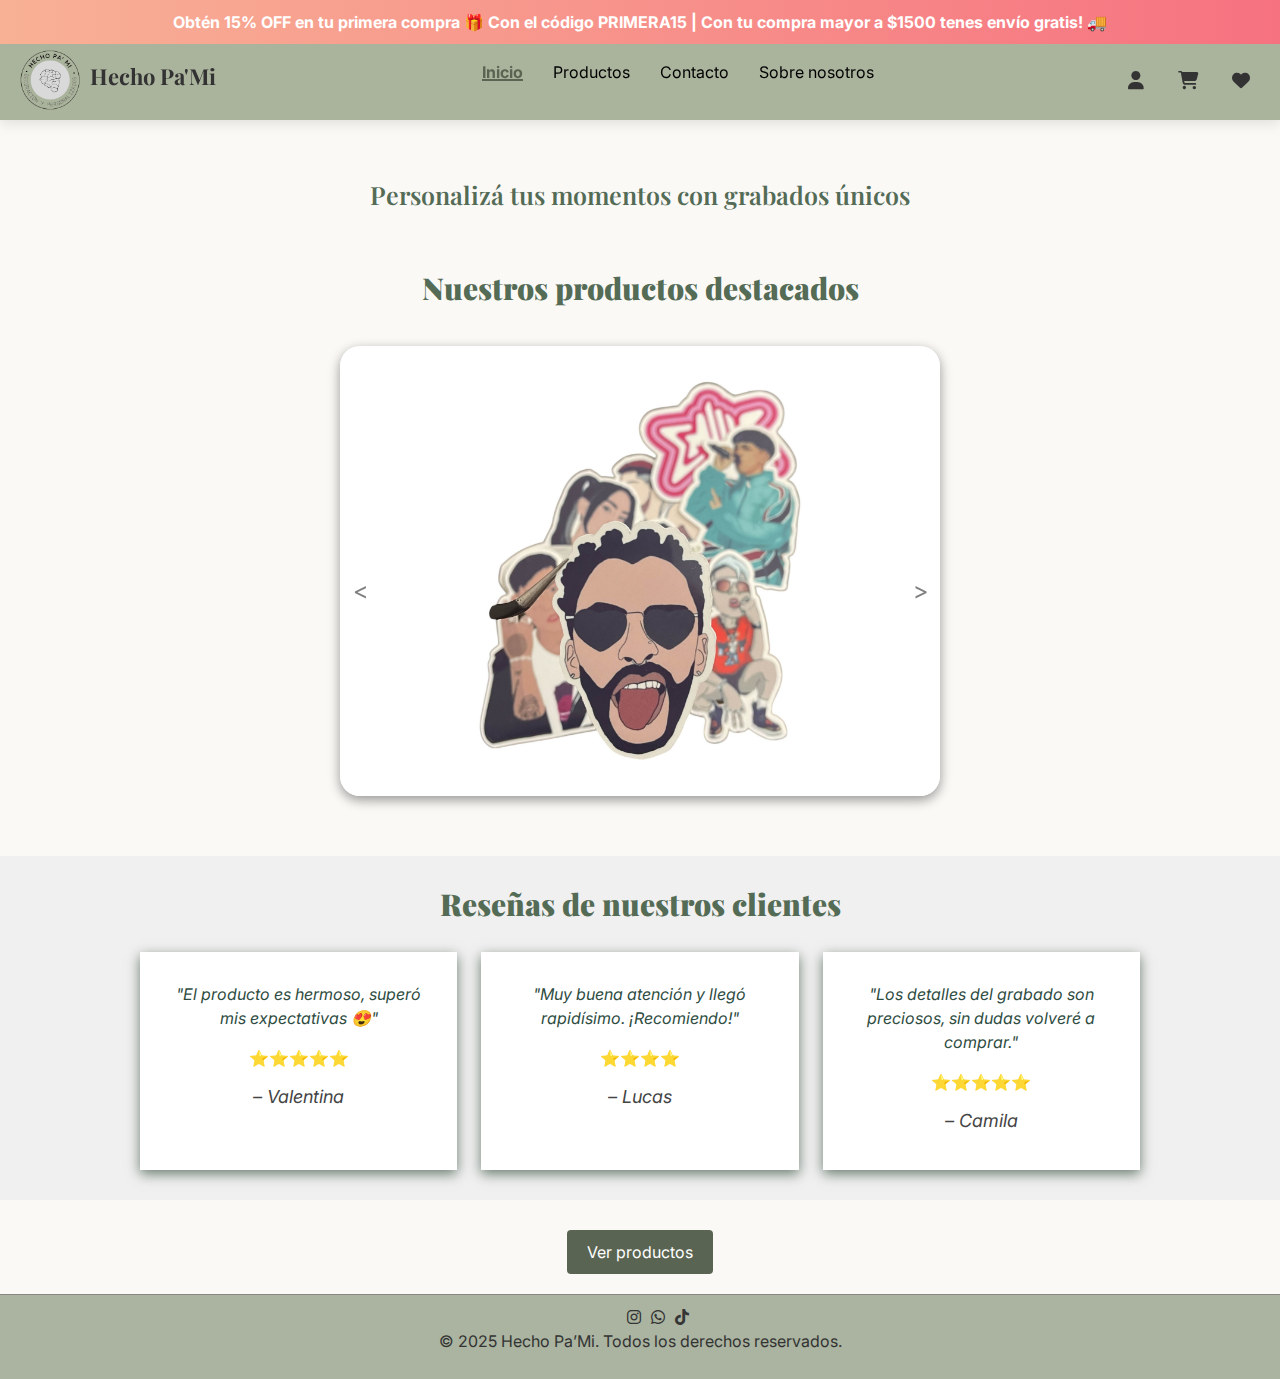
<file: index.html>
<!DOCTYPE html>
<html lang="en">

<head>
  <meta charset="UTF-8">
  <meta name="viewport" content="width=device-width, initial-scale=1.0">


  <!-- SEO básico -->
  <title>Hecho Pa’Mi | Inicio</title>
  <meta name="description"
    content="Descubrí productos artesanales hechos con amor. Calidad, diseño y cuidado en cada detalle.">
  <meta name="google-site-verification" content="iHtSvj0Fu3aAUDbNq_FlyPCSQiiqEbVQZ-PwQ0NjBeQ" />
  <meta name="robots" content="index,follow">
  <link rel="canonical" href="https://hechopami.uy/">

  <!-- Open Graph -->
  <meta property="og:title" content="Hecho Pa’Mi | Inicio">
  <meta property="og:description"
    content="Descubrí nuestra selección de productos personalizados, con amor y dedicación.">
  <meta property="og:image" content="https://hechopami.uy/assets/img/imagen-presentacion.jpeg">
  <meta property="og:image:alt" content="Muestra de productos artesanales Hecho Pa’Mi">
  <meta property="og:url" content="https://hechopami.uy/">
  <meta property="og:type" content="website">
  <meta property="og:site_name" content="Hecho Pa’Mi">
  <meta property="og:locale" content="es_UY">

  <!-- Icono -->
  <link rel="icon" href="./assets/img/logopng.png" type="image/x-icon">
</head>

<link href="https://cdnjs.cloudflare.com/ajax/libs/font-awesome/6.5.1/css/all.min.css" rel="stylesheet">
<link rel="stylesheet" href="https://cdn.jsdelivr.net/npm/bootstrap@5.3.7/dist/css/bootstrap.min.css">

<link rel="stylesheet" href="./css/estilos.css">

</head>

<body>

  <div class="popup">
    <p>Obtén 15% OFF en tu primera compra 🎁 Con el código PRIMERA15 | Con tu compra mayor a $1500 tenes envío gratis!
      🚚</p>
  </div>

  <header>
    <div class="nav-container">

      <div class="logo">
        <img src="./assets/img/logopng.png" alt="Logo">
        <h3 class="logo-titulo">Hecho Pa'Mi</h3>
      </div>

      <!-- Menu hamburguesa-->
      <div class="menu-toggle">
        <i class="fas fa-bars"></i>

      </div>

      <nav class="menu-movile">
        <ul>
          <li><a class="pagina-actual" href="#">Inicio</a></li>
          <li><a href="./pages/productos.html">Productos</a></li>
          <li><a href="./pages/contacto.html">Contacto</a></li>
          <li><a href="./pages/inicio-de-sesion.html">Inicio de sesion</a></li>
          <li><a href="./pages/sobre-nosotros.html">Sobre nosotros</a></li>
          <li><a href="#/">Carrito</a></li>
          <li><a href="#">Favoritos</a></li>
        </ul>
      </nav>

      <nav class="menu">
        <ul>
          <li><a class="pagina-actual" href="#">Inicio</a></li>
          <li><a href="./pages/productos.html">Productos</a></li>
          <li><a href="./pages/contacto.html">Contacto</a></li>
          <li><a href="./pages/sobre-nosotros.html">Sobre nosotros</a></li>
        </ul>
      </nav>

      <div class="iconos">
        <a href="./pages/inicio-de-sesion.html"><i class="fas fa-user"></i></a>
        <a href="#"><i class="fas fa-shopping-cart"></i></a>
        <a href="#"><i class="fas fa-heart"></i></a>
      </div>

    </div>
  </header>

  <main>

    <h1 id="slogan">Personalizá tus momentos con grabados únicos</h1>
    <h2 id="titulo-productos">Nuestros productos destacados</h2>

    <div id="carouselExampleIndicators" class="carousel slide">
      <div class="carousel-indicators">
        <button type="button" data-bs-target="#carouselExampleIndicators" data-bs-slide-to="0" class="active"></button>
        <button type="button" data-bs-target="#carouselExampleIndicators" data-bs-slide-to="1"></button>
        <button type="button" data-bs-target="#carouselExampleIndicators" data-bs-slide-to="2"></button>
      </div>

      <div class="carousel-inner">
        <div class="carousel-item active">
          <img src="./assets/img/producto sticker.jpg" class="d-block w-100" alt="Producto sticker">
        </div>
        <div class="carousel-item">
          <img src="./assets/img/producto llavero.jpg" class="d-block w-100" alt="Prodcuto llavero">
        </div>
        <div class="carousel-item">
          <img src="./assets/img/producto pantalla.jpg" class="d-block w-100" alt="Producto pantalla">
        </div>
      </div>

      <button class="carousel-control-prev" type="button" data-bs-target="#carouselExampleIndicators"
        data-bs-slide="prev">
        <span class="carousel-control-prev-icon"></span>
      </button>
      <button class="carousel-control-next" type="button" data-bs-target="#carouselExampleIndicators"
        data-bs-slide="next">
        <span class="carousel-control-next-icon"></span>
      </button>
    </div>

    <section class="resenias">
      <h2>Reseñas de nuestros clientes</h2>
      <div class="resenias-grid">
        <div class="resenia">
          <p>"El producto es hermoso, superó mis expectativas 😍"</p>
          <p class="estrellas">⭐⭐⭐⭐⭐</p>
          <h4>– Valentina</h4>
        </div>
        <div class="resenia">
          <p>"Muy buena atención y llegó rapidísimo. ¡Recomiendo!"</p>
          <p class="estrellas">⭐⭐⭐⭐</p>
          <h4>– Lucas</h4>
        </div>
        <div class="resenia">
          <p>"Los detalles del grabado son preciosos, sin dudas volveré a comprar."</p>
          <p class="estrellas">⭐⭐⭐⭐⭐</p>
          <h4>– Camila</h4>
        </div>
      </div>
    </section>

    <form class="boton-ver-productos" action="./pages/productos.html" method="GET">
      <button class="boton" type="submit">Ver productos</button>
    </form>

  </main>

  <footer>
    <div class="iconos-footer">
      <a href="https://www.instagram.com/hechopami.uy/?igsh=YWRraHVnMzYwZnV4#" target="_blank"><i
          class="fa-brands fa-instagram"></i></a>
      <a href="https://api.whatsapp.com/send/?phone=%2B598091507106&text&type=phone_number&app_absent=0"
        target="_blank"><i class="fa-brands fa-whatsapp"></i></a>
      <a href="https://www.tiktok.com/@hechopami_" target="_blank"><i class="fa-brands fa-tiktok"></i></a>
    </div>

    <p>&copy; 2025 Hecho Pa’Mi. Todos los derechos reservados.</p>
  </footer>

  <script src="https://cdn.jsdelivr.net/npm/bootstrap@5.3.7/dist/js/bootstrap.bundle.min.js"></script>

  <script>
    // Menu hamburguesa
    const toggle = document.querySelector('.menu-toggle');
    const menu = document.querySelector('.menu-movile');

    toggle.addEventListener('click', () => {
      menu.classList.toggle('active');
    });

    // Carrusel
    const myCarousel = document.querySelector('#carouselExampleIndicators');
    const carousel = new bootstrap.Carousel(myCarousel, {
      interval: false,
      ride: false
    });
  </script>


</body>

</html>
</file>
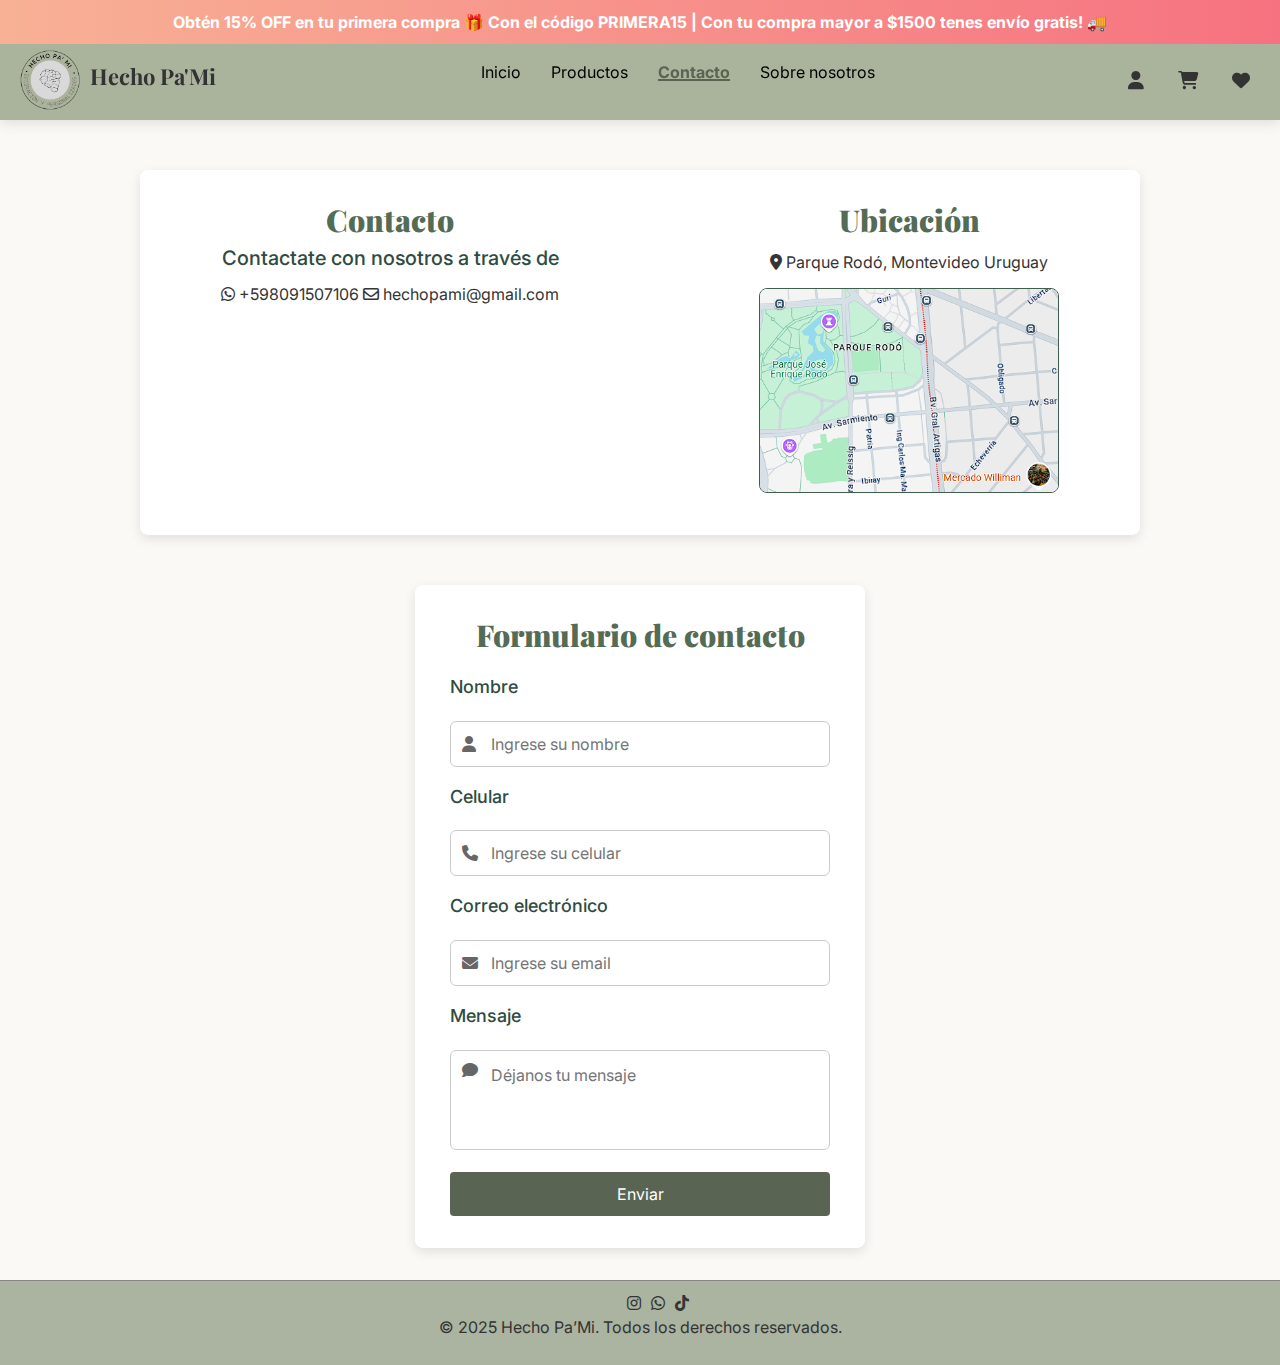
<file: pages/contacto.html>
<!DOCTYPE html>
<html lang="en">

<head>
  <meta charset="UTF-8">
  <meta name="viewport" content="width=device-width, initial-scale=1.0">

  <!-- SEO básico -->
  <title>Hecho Pa’Mi | Contacto</title>
  <meta name="description"
    content="Escribinos para consultas, pedidos o más información sobre nuestros productos personalizados.">
  <meta name="robots" content="index,follow">
  <link rel="canonical" href="https://hechopami.uy/pages/contacto.html">

  <!-- Open Graph -->
  <meta property="og:title" content="Hecho Pa’Mi | Contacto">
  <meta property="og:description"
    content="Ponete en contacto con nosotros para consultas o pedidos de productos personalizados.">
  <meta property="og:image" content="https://hechopami.uy/assets/img/imagen-presentacion.jpeg">
  <meta property="og:image:alt" content="Formulario de contacto Hecho Pa’Mi">
  <meta property="og:url" content="https://hechopami.uy/pages/contacto.html">
  <meta property="og:type" content="website">
  <meta property="og:site_name" content="Hecho Pa’Mi">
  <meta property="og:locale" content="es_UY">

  <!-- Icono -->
  <link rel="icon" href="../assets/img/logopng.png" type="image/x-icon">
</head>

<link href="https://cdnjs.cloudflare.com/ajax/libs/font-awesome/6.5.1/css/all.min.css" rel="stylesheet">
<link rel="stylesheet" href="https://cdn.jsdelivr.net/npm/bootstrap@5.3.7/dist/css/bootstrap.min.css">

<link rel="stylesheet" href="../css/estilos.css">
</head>

<body>

  <div class="popup">
    <p>Obtén 15% OFF en tu primera compra 🎁 Con el código PRIMERA15 | Con tu compra mayor a $1500 tenes envío gratis!
      🚚</p>
  </div>

  <header>
    <div class="nav-container">

      <div class="logo">
        <img src="../assets/img/logopng.png" alt="Logo">
        <h3 class="logo-titulo">Hecho Pa'Mi</h3>
      </div>

      <!-- Menu hamburguesa-->
      <div class="menu-toggle">
        <i class="fas fa-bars"></i>

      </div>

      <nav class="menu-movile">
        <ul>
          <li><a href="../index.html">Inicio</a></li>
          <li><a href="./productos.html">Productos</a></li>
          <li><a class="pagina-actual" href="#">Contacto</a></li>
          <li><a href="./inicio-de-sesion.html">Inicio de sesion</a></li>
          <li><a href="./sobre-nosotros.html">Sobre nosotros</a></li>
          <li><a href="#/">Carrito</a></li>
          <li><a href="#">Favoritos</a></li>
        </ul>
      </nav>

      <nav class="menu">
        <ul>
          <li><a href="../index.html">Inicio</a></li>
          <li><a href="./productos.html">Productos</a></li>
          <li><a class="pagina-actual" href="#">Contacto</a></li>
          <li><a href="./sobre-nosotros.html">Sobre nosotros</a></li>
        </ul>
      </nav>

      <div class="iconos">
        <a href="./inicio-de-sesion.html"><i class="fas fa-user"></i></a>
        <a href="#"><i class="fas fa-shopping-cart"></i></a>
        <a href="#"><i class="fas fa-heart"></i></a>
      </div>

    </div>
  </header>

  <main>

    <section class="contacto-ubicacion">
      <div class="contacto">
        <h2 class="titulo">Contacto</h2>
        <h4>Contactate con nosotros a través de</h4>
        <a href="https://api.whatsapp.com/send/?phone=%2B598091507106&text&type=phone_number&app_absent=0"
          target="_blank"><i class="fa-brands fa-whatsapp"></i> +598091507106</a>
        <a href="https://mail.google.com/mail/?view=cm&to=hechopami@gmail.com" target="_blank"><i
            class="fa-regular fa-envelope"></i> hechopami@gmail.com</a>
      </div>

      <div class="ubicacion">
        <h2 class="titulo">Ubicación</h2>
        <a href="https://maps.app.goo.gl/AC1J1DdfVjNPhTQMA" target="_blank"><i class="fa-solid fa-location-dot"></i>
          Parque Rodó, Montevideo Uruguay</a>
        <img src="../assets/img/mapa.png" alt="Ubicación">
      </div>
    </section>

    <section class="formulario-contacto">
      <h3>Formulario de contacto</h3>
      <form>
        <label>Nombre</label>
        <div class="input-box">
          <i class="fa fa-user"></i>
          <input type="text" placeholder="Ingrese su nombre" required>
        </div>

        <label>Celular</label>
        <div class="input-box">
          <i class="fa fa-phone"></i>
          <input type="tel" placeholder="Ingrese su celular" required>
        </div>

        <label>Correo electrónico</label>
        <div class="input-box">
          <i class="fa fa-envelope"></i>
          <input type="email" placeholder="Ingrese su email" required>
        </div>

        <label>Mensaje</label>
        <div class="input-box textarea-box">
          <i class="fa fa-comment"></i>
          <textarea placeholder="Déjanos tu mensaje" required></textarea>
        </div>


        <input class="boton" type="submit" value="Enviar">
      </form>
    </section>

  </main>

  <footer>
    <div class="iconos-footer">
      <a href="https://www.instagram.com/hechopami.uy/?igsh=YWRraHVnMzYwZnV4#" target="_blank"><i
          class="fa-brands fa-instagram"></i></a>
      <a href="https://api.whatsapp.com/send/?phone=%2B598091507106&text&type=phone_number&app_absent=0"
        target="_blank"><i class="fa-brands fa-whatsapp"></i></a>
      <a href="https://www.tiktok.com/@hechopami_" target="_blank"><i class="fa-brands fa-tiktok"></i></a>
    </div>

    <p>&copy; 2025 Hecho Pa’Mi. Todos los derechos reservados.</p>
  </footer>

  <script src="https://cdn.jsdelivr.net/npm/bootstrap@5.3.7/dist/js/bootstrap.bundle.min.js"></script>

  <script>
    const toggle = document.querySelector('.menu-toggle');
    const menu = document.querySelector('.menu-movile');

    toggle.addEventListener('click', () => {
      menu.classList.toggle('active');
    });
  </script>

</body>

</html>
</file>
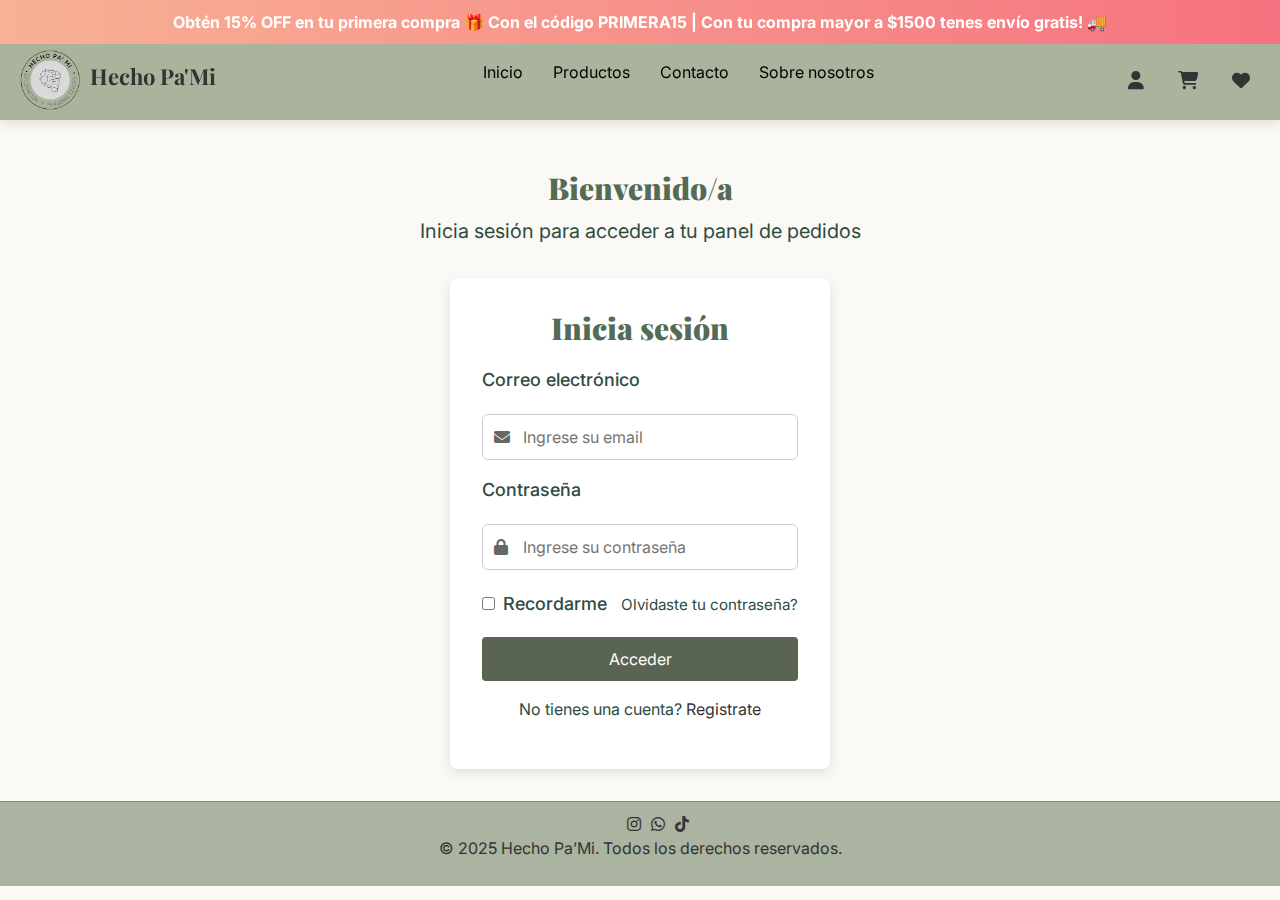
<file: pages/inicio-de-sesion.html>
<!DOCTYPE html>
<html lang="en">

<head>
  <meta charset="UTF-8">
  <meta name="viewport" content="width=device-width, initial-scale=1.0">
  <!-- SEO básico -->
  <title>Hecho Pa’Mi | Iniciar Sesión</title>
  <meta name="description"
    content="Accedé a tu cuenta de Hecho Pa’Mi para gestionar tus pedidos de productos personalizados.">
  <meta name="robots" content="noindex,follow">
  <link rel="canonical" href="https://hechopami.uy/pages/inicio-de-sesion.html">

  <!-- Open Graph -->
  <meta property="og:title" content="Hecho Pa’Mi | Iniciar Sesión">
  <meta property="og:description" content="Accedé a tu cuenta para gestionar tus pedidos de productos personalizados.">
  <meta property="og:image" content="https://hechopami.uy/assets/img/imagen-presentacion.jpeg">
  <meta property="og:image:alt" content="Login Hecho Pa’Mi">
  <meta property="og:url" content="https://hechopami.uy/pages/inicio-de-sesion.html">
  <meta property="og:type" content="website">
  <meta property="og:site_name" content="Hecho Pa’Mi">
  <meta property="og:locale" content="es_UY">

  <!-- Icono -->
  <link rel="icon" href="../assets/img/logopng.png" type="image/x-icon">

  <link href="https://cdnjs.cloudflare.com/ajax/libs/font-awesome/6.5.1/css/all.min.css" rel="stylesheet">
  <link rel="stylesheet" href="https://cdn.jsdelivr.net/npm/bootstrap@5.3.7/dist/css/bootstrap.min.css">

  <link rel="stylesheet" href="../css/estilos.css">
</head>

<body>

  <div class="popup">
    <p>Obtén 15% OFF en tu primera compra 🎁 Con el código PRIMERA15 | Con tu compra mayor a $1500 tenes envío gratis!
      🚚</p>
  </div>

  <header>
    <div class="nav-container">

      <div class="logo">
        <img src="../assets/img/logopng.png" alt="Logo">
        <h3 class="logo-titulo">Hecho Pa'Mi</h3>
      </div>

      <!-- Menu hamburguesa-->
      <div class="menu-toggle">
        <i class="fas fa-bars"></i>

      </div>

      <nav class="menu-movile">
        <ul>
          <li><a href="../index.html">Inicio</a></li>
          <li><a href="./productos.html">Productos</a></li>
          <li><a href="./contacto.html">Contacto</a></li>
          <li><a class="pagina-actual" href="#">Inicio de sesion</a></li>
          <li><a href="./sobre-nosotros.html">Sobre nosotros</a></li>
          <li><a href="#/">Carrito</a></li>
          <li><a href="#">Favoritos</a></li>
        </ul>
      </nav>

      <nav class="menu">
        <ul>
          <li><a href="../index.html">Inicio</a></li>
          <li><a href="./productos.html">Productos</a></li>
          <li><a href="./contacto.html">Contacto</a></li>
          <li><a href="./sobre-nosotros.html">Sobre nosotros</a></li>
        </ul>
      </nav>

      <div class="iconos">
        <a href="#"><i class="fas fa-user"></i></a>
        <a href="#"><i class="fas fa-shopping-cart"></i></a>
        <a href="#"><i class="fas fa-heart"></i></a>
      </div>

    </div>
  </header>

  <main>
    <div class="text-inicio">
      <h2>Bienvenido/a</h2>
      <p>Inicia sesión para acceder a tu panel de pedidos</p>
    </div>

    <section class="inicio-de-sesion">
      <h3>Inicia sesión</h3>

      <form>
        <label>Correo electrónico</label>
        <div class="input-box">
          <i class="fa fa-envelope"></i>
          <input type="email" placeholder="Ingrese su email" required>
        </div>

        <label>Contraseña</label>
        <div class="input-box">
          <i class="fa fa-lock"></i>
          <input type="password" placeholder="Ingrese su contraseña" required>
        </div>

        <div class="recordar">
          <label><input type="checkbox"> Recordarme</label>
          <a href="#">Olvidaste tu contraseña?</a>
        </div>

        <input class="boton" type="submit" value="Acceder">

        <p>No tienes una cuenta? <a href="#">Registrate</a></p>
      </form>

  </main>

  <footer>
    <div class="iconos-footer">
      <a href="https://www.instagram.com/hechopami.uy/?igsh=YWRraHVnMzYwZnV4#" target="_blank"><i
          class="fa-brands fa-instagram"></i></a>
      <a href="https://api.whatsapp.com/send/?phone=%2B598091507106&text&type=phone_number&app_absent=0"
        target="_blank"><i class="fa-brands fa-whatsapp"></i></a>
      <a href="https://www.tiktok.com/@hechopami_" target="_blank"><i class="fa-brands fa-tiktok"></i></a>
    </div>

    <p>&copy; 2025 Hecho Pa’Mi. Todos los derechos reservados.</p>
  </footer>

  <script src="https://cdn.jsdelivr.net/npm/bootstrap@5.3.7/dist/js/bootstrap.bundle.min.js"></script>

  <script>
    const toggle = document.querySelector('.menu-toggle');
    const menu = document.querySelector('.menu-movile');

    toggle.addEventListener('click', () => {
      menu.classList.toggle('active');
    });
  </script>


</body>

</html>
</file>
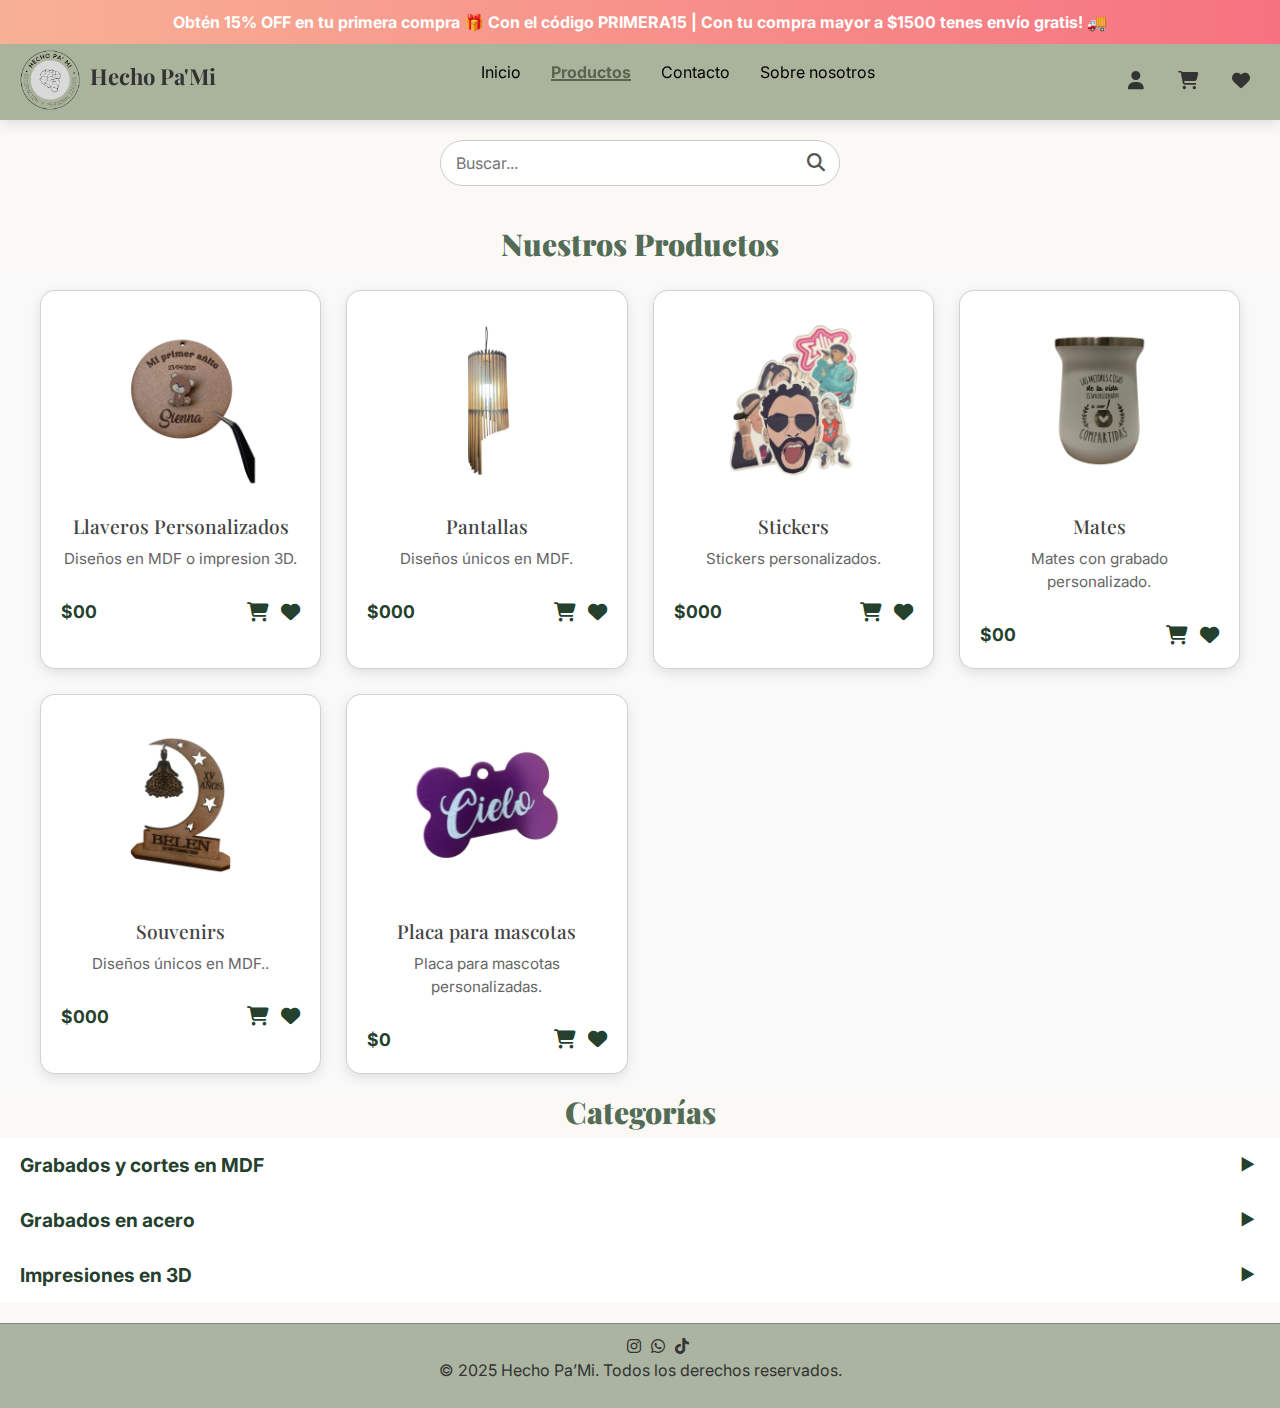
<file: pages/productos.html>
<!DOCTYPE html>
<html lang="en">

<head>
  <meta charset="UTF-8">
  <meta name="viewport" content="width=device-width, initial-scale=1.0">

  <head>
    <meta charset="UTF-8">
    <meta name="viewport" content="width=device-width, initial-scale=1.0">

    <!-- SEO básico -->
    <title>Hecho Pa’Mi | Productos</title>
    <meta name="description"
      content="Descubrí productos personalizados: grabados en mates, souvenirs, stickers, lámparas en MDF o 3D, jarrones impresos en 3D y mucho más">
    <meta name="robots" content="index,follow">
    <link rel="canonical" href="https://hechopami.uy/pages/productos.html">

    <!-- Open Graph -->
    <meta property="og:title" content="Hecho Pa’Mi | Productos">
    <meta property="og:description"
      content="Grabados láser y productos 3D únicos: mates personalizados, souvenirs, stickers, lámparas y jarrones hechos a medida.">
    <meta property="og:image" content="https://hechopami.uy/assets/img/imagen-presentacion.jpeg"">
  <meta property=" og:image:alt" content="Muestra de productos personalizados Hecho Pa’Mi">
    <meta property="og:url" content="https://hechopami.uy/pages/productos.html">
    <meta property="og:type" content="product">
    <meta property="og:site_name" content="Hecho Pa’Mi">
    <meta property="og:locale" content="es_UY">

    <!-- Icono -->
    <link rel="icon" href="../assets/img/logopng.png" type="image/x-icon">
  </head>


  <link href="https://cdnjs.cloudflare.com/ajax/libs/font-awesome/6.5.1/css/all.min.css" rel="stylesheet">
  <link rel="stylesheet" href="https://cdn.jsdelivr.net/npm/bootstrap@5.3.7/dist/css/bootstrap.min.css">

  <link rel="stylesheet" href="../css/estilos.css">
</head>

<body>

  <div class="popup">
    <p>Obtén 15% OFF en tu primera compra 🎁 Con el código PRIMERA15 | Con tu compra mayor a $1500 tenes envío gratis!
      🚚</p>
  </div>

  <header>
    <div class="nav-container">

      <div class="logo">
        <img src="../assets/img/logopng.png" alt="Logo">
        <h3 class="logo-titulo">Hecho Pa'Mi</h3>
      </div>

      <!-- Menu hamburguesa-->
      <div class="menu-toggle">
        <i class="fas fa-bars"></i>

      </div>

      <nav class="menu-movile">
        <ul>
          <li><a href="../index.html">Inicio</a></li>
          <li><a class="pagina-actual" href="#">Productos</a></li>
          <li><a href="./contacto.html">Contacto</a></li>
          <li><a href="./inicio-de-sesion.html">Inicio de sesion</a></li>
          <li><a href="./sobre-nosotros.html">Sobre nosotros</a></li>
          <li><a href="#/">Carrito</a></li>
          <li><a href="#">Favoritos</a></li>
        </ul>
      </nav>

      <nav class="menu">
        <ul>
          <li><a href="../index.html">Inicio</a></li>
          <li><a class="pagina-actual" href="#">Productos</a></li>
          <li><a href="./contacto.html">Contacto</a></li>
          <li><a href="./sobre-nosotros.html">Sobre nosotros</a></li>
        </ul>
      </nav>

      <div class="iconos">
        <a href="./inicio-de-sesion.html"><i class="fas fa-user"></i></a>
        <a href="#"><i class="fas fa-shopping-cart"></i></a>
        <a href="#"><i class="fas fa-heart"></i></a>
      </div>

    </div>
  </header>

  <main>
    <form class="barra-buscadora" action="">
      <input placeholder="Buscar..." type="text">
      <button type="submit" style="display:none;">
        <i class="fa-solid fa-magnifying-glass"></i>
      </button>
      <i class="fa-solid fa-magnifying-glass icono-lupa"></i>
    </form>

    <h2 id="titulo-productos">Nuestros Productos</h2>

    <section class="productos">
      <div class="grid-productos">

        <!-- Producto 1 -->
        <div class="card">
          <img src="../assets/img/producto llavero.jpg" alt="Llaveros">
          <h3>Llaveros Personalizados</h3>
          <p>Diseños en MDF o impresion 3D.</p>

          <div class="precio-acciones">
            <span class="precio">$00</span>
            <div class="acciones">
              <i class="fas fa-shopping-cart" title="Agregar al carrito"></i>
              <i class="fas fa-heart" title="Agregar a favoritos"></i>
            </div>
          </div>
        </div>

        <!-- Producto 2 -->
        <div class="card">
          <img src="../assets/img/producto pantalla.jpg" alt="Pantallas">
          <h3>Pantallas</h3>
          <p>Diseños únicos en MDF.</p>

          <div class="precio-acciones">
            <span class="precio">$000</span>
            <div class="acciones">
              <i class="fas fa-shopping-cart" title="Agregar al carrito"></i>
              <i class="fas fa-heart" title="Agregar a favoritos"></i>
            </div>
          </div>
        </div>

        <!-- Producto 3 -->
        <div class="card">
          <img src="../assets/img/producto sticker.jpg" alt="Stickers">
          <h3>Stickers</h3>
          <p>Stickers personalizados.</p>

          <div class="precio-acciones">
            <span class="precio">$000</span>
            <div class="acciones">
              <i class="fas fa-shopping-cart" title="Agregar al carrito"></i>
              <i class="fas fa-heart" title="Agregar a favoritos"></i>
            </div>
          </div>
        </div>

        <!-- Producto 4 -->
        <div class="card">
          <img src="../assets/img/producto mate.jpg" alt="Mates">
          <h3>Mates</h3>
          <p>Mates con grabado personalizado.</p>

          <div class="precio-acciones">
            <span class="precio">$00</span>
            <div class="acciones">
              <i class="fas fa-shopping-cart" title="Agregar al carrito"></i>
              <i class="fas fa-heart" title="Agregar a favoritos"></i>
            </div>
          </div>
        </div>

        <!-- Producto 5 -->
        <div class="card">
          <img src="../assets/img/producto souvenir.jpg" alt="Souvenirs">
          <h3>Souvenirs</h3>
          <p>Diseños únicos en MDF..</p>

          <div class="precio-acciones">
            <span class="precio">$000</span>
            <div class="acciones">
              <i class="fas fa-shopping-cart" title="Agregar al carrito"></i>
              <i class="fas fa-heart" title="Agregar a favoritos"></i>
            </div>
          </div>
        </div>

        <!-- Producto 6 -->
        <div class="card">
          <img src="../assets/img/producto dije.jpg" alt="Placas">
          <h3>Placa para mascotas</h3>
          <p>Placa para mascotas personalizadas.</p>

          <div class="precio-acciones">
            <span class="precio">$0</span>
            <div class="acciones">
              <i class="fas fa-shopping-cart" title="Agregar al carrito"></i>
              <i class="fas fa-heart" title="Agregar a favoritos"></i>
            </div>
          </div>
        </div>

    </section>


    <section id="acordeon">
      <h1>Categorías</h1>
      <div class="accordion accordion-flush" id="accordionFlushExample">
        <div class="accordion-item">
          <h2 class="accordion-header">
            <button class="accordion-button collapsed" type="button" data-bs-toggle="collapse"
              data-bs-target="#flush-collapseOne" aria-expanded="false" aria-controls="flush-collapseOne">
              Grabados y cortes en MDF
            </button>
          </h2>
          <div id="flush-collapseOne" class="accordion-collapse collapse" data-bs-parent="#accordionFlushExample">
            <div class="accordion-body"><a href="">LLaveros y souvenirs</a></div>
            <div class="accordion-body"><a href="">Pantallas y lámparas</a></div>
            <div class="accordion-body"><a href="">Cajas</a></div>
          </div>
        </div>
        <div class="accordion-item">
          <h2 class="accordion-header">
            <button class="accordion-button collapsed" type="button" data-bs-toggle="collapse"
              data-bs-target="#flush-collapseTwo" aria-expanded="false" aria-controls="flush-collapseTwo">
              Grabados en acero
            </button>
          </h2>
          <div id="flush-collapseTwo" class="accordion-collapse collapse" data-bs-parent="#accordionFlushExample">
            <div class="accordion-body"><a href="">Mates, termos y vasos</a></div>
            <div class="accordion-body"><a href="">Placas para mascotas</a></div>
          </div>
        </div>
        <div class="accordion-item">
          <h2 class="accordion-header">
            <button class="accordion-button collapsed" type="button" data-bs-toggle="collapse"
              data-bs-target="#flush-collapseThree" aria-expanded="false" aria-controls="flush-collapseThree">
              Impresiones en 3D
            </button>
          </h2>
          <div id="flush-collapseThree" class="accordion-collapse collapse" data-bs-parent="#accordionFlushExample">
            <div class="accordion-body"><a href="">Figuras</a></div>
            <div class="accordion-body"><a href="">LLaveros</a></div>
            <div class="accordion-body"><a href="">Keycaps</a></div>
            <div class="accordion-body"><a href="">Lámparas</a></div>
          </div>
        </div>
      </div>
    </section>
  </main>

  <footer>
    <div class="iconos-footer">
      <a href="https://www.instagram.com/hechopami.uy/?igsh=YWRraHVnMzYwZnV4#" target="_blank"><i
          class="fa-brands fa-instagram"></i></a>
      <a href="https://api.whatsapp.com/send/?phone=%2B598091507106&text&type=phone_number&app_absent=0"
        target="_blank"><i class="fa-brands fa-whatsapp"></i></a>
      <a href="https://www.tiktok.com/@hechopami_" target="_blank"><i class="fa-brands fa-tiktok"></i></a>
    </div>

    <p>&copy; 2025 Hecho Pa’Mi. Todos los derechos reservados.</p>
  </footer>

  <script src="https://cdn.jsdelivr.net/npm/bootstrap@5.3.7/dist/js/bootstrap.bundle.min.js"></script>

  <script>
    const toggle = document.querySelector('.menu-toggle');
    const menu = document.querySelector('.menu-movile');

    toggle.addEventListener('click', () => {
      menu.classList.toggle('active');
    });
  </script>


</body>

</html>
</file>
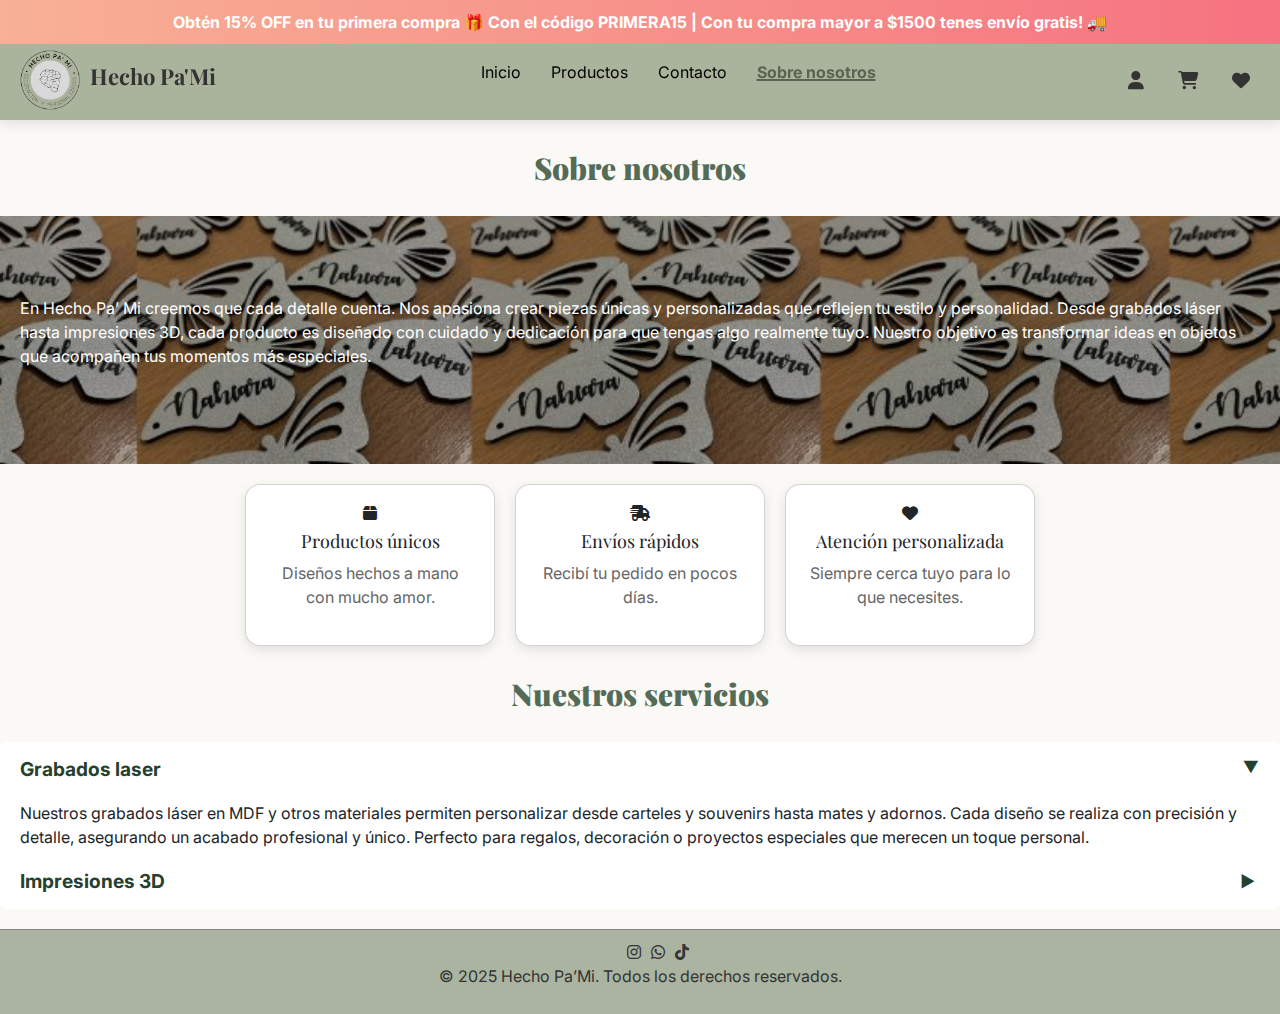
<file: pages/sobre-nosotros.html>
<!DOCTYPE html>
<html lang="en">

<head>
  <meta charset="UTF-8">
  <meta name="viewport" content="width=device-width, initial-scale=1.0">
  <!-- SEO básico -->
  <title>Hecho Pa’Mi | Sobre Nosotros</title>
  <meta name="description"
    content="Conocé la historia de Hecho Pa’Mi y cómo creamos productos personalizados con grabado láser e impresión 3D, para regalos y recuerdos únicos.">
  <meta name="robots" content="index,follow">
  <link rel="canonical" href="https://hechopami.uy/pages/sobre-nosotros.html">

  <!-- Open Graph -->
  <meta property="og:title" content="Hecho Pa’Mi | Sobre Nosotros">
  <meta property="og:description"
    content="Descubrí nuestra historia y cómo hacemos productos personalizados con grabado láser e impresión 3D.">
  <meta property="og:image" content="https://hechopami.uy/assets/img/imagen-presentacion.jpeg">
  <meta property="og:image:alt" content="Equipo Hecho Pa’Mi">
  <meta property="og:url" content="https://hechopami.uy/pages/sobre-nosotros.html">
  <meta property="og:type" content="website">
  <meta property="og:site_name" content="Hecho Pa’Mi">
  <meta property="og:locale" content="es_UY">

  <!-- Icono -->
  <link rel="icon" href="../assets/img/logopng.png" type="image/x-icon">

  <link href="https://cdnjs.cloudflare.com/ajax/libs/font-awesome/6.5.1/css/all.min.css" rel="stylesheet">
  <link rel="stylesheet" href="https://cdn.jsdelivr.net/npm/bootstrap@5.3.7/dist/css/bootstrap.min.css">

  <link rel="stylesheet" href="../css/estilos.css">
</head>

<body>

  <div class="popup">
    <p>Obtén 15% OFF en tu primera compra 🎁 Con el código PRIMERA15 | Con tu compra mayor a $1500 tenes envío gratis!
      🚚</p>
  </div>

  <header>
    <div class="nav-container">

      <div class="logo">
        <img src="../assets/img/logopng.png" alt="Logo">
        <h3 class="logo-titulo">Hecho Pa'Mi</h3>
      </div>

      <!-- Menu hamburguesa-->
      <div class="menu-toggle">
        <i class="fas fa-bars"></i>

      </div>

      <nav class="menu-movile">
        <ul>
          <li><a href="../index.html">Inicio</a></li>
          <li><a href="./productos.html">Productos</a></li>
          <li><a href="./contacto.html">Contacto</a></li>
          <li><a href="./inicio-de-sesion.html">Inicio de sesion</a></li>
          <li><a href="#">Sobre nosotros</a></li>
          <li><a href="#/">Carrito</a></li>
          <li><a href="#">Favoritos</a></li>
        </ul>
      </nav>

      <nav class="menu">
        <ul>
          <li><a href="../index.html">Inicio</a></li>
          <li><a href="./productos.html">Productos</a></li>
          <li><a href="./contacto.html">Contacto</a></li>
          <li><a class="pagina-actual" href="#">Sobre nosotros</a></li>
        </ul>
      </nav>

      <div class="iconos">
        <a href="./inicio-de-sesion.html"><i class="fas fa-user"></i></a>
        <a href="#"><i class="fas fa-shopping-cart"></i></a>
        <a href="#"><i class="fas fa-heart"></i></a>
      </div>

    </div>
  </header>

  <main>
    <h2 id="tit"></i>Sobre nosotros</h2>

    <section class="sobre-nosotros">
      <p>En Hecho Pa’ Mi creemos que cada detalle cuenta. Nos apasiona crear piezas únicas y personalizadas que reflejen
        tu estilo y personalidad.
        Desde grabados láser hasta impresiones 3D, cada producto es diseñado con cuidado y dedicación para que tengas
        algo realmente tuyo.
        Nuestro objetivo es transformar ideas en objetos que acompañen tus momentos más especiales.</p>
    </section>

    <section class="servicios">
      <div class="grid">
        <div class="card">
          <i class="fas fa-box"></i>
          <h6>Productos únicos</h6>
          <p>Diseños hechos a mano con mucho amor.</p>
        </div>
        <div class="card">
          <i class="fas fa-shipping-fast"></i>
          <h6>Envíos rápidos</h6>
          <p>Recibí tu pedido en pocos días.</p>
        </div>
        <div class="card">
          <i class="fas fa-heart"></i>
          <h6>Atención personalizada</h6>
          <p>Siempre cerca tuyo para lo que necesites.</p>
        </div>
      </div>
    </section>


    <section id="acordeon">
      <h2 id="tit">Nuestros servicios</h2>
      <div class="accordion" id="accordionPanelsStayOpenExample">

        <div class="accordion-item">
          <h2 class="accordion-header">
            <button class="accordion-button" type="button" data-bs-toggle="collapse"
              data-bs-target="#panelsStayOpen-collapseOne" aria-expanded="true"
              aria-controls="panelsStayOpen-collapseOne">
              Grabados laser
            </button>
          </h2>
          <div id="panelsStayOpen-collapseOne" class="accordion-collapse collapse show">
            <div class="accordion-body">Nuestros grabados láser en MDF y otros materiales permiten personalizar desde
              carteles y souvenirs hasta mates y adornos. Cada diseño se realiza con precisión y detalle, asegurando un
              acabado profesional y único. Perfecto para regalos, decoración o proyectos especiales que merecen un toque
              personal.</div>
          </div>
        </div>

        <div class="accordion-item">
          <h2 class="accordion-header">
            <button class="accordion-button collapsed" type="button" data-bs-toggle="collapse"
              data-bs-target="#panelsStayOpen-collapseTwo" aria-expanded="false"
              aria-controls="panelsStayOpen-collapseTwo">
              Impresiones 3D
            </button>
          </h2>
          <div id="panelsStayOpen-collapseTwo" class="accordion-collapse collapse">
            <div class="accordion-body">Con nuestra tecnología de impresión 3D, damos vida a tus ideas en objetos
              tangibles. Desde figuras y accesorios hasta prototipos personalizados, cada pieza es creada con precisión
              y atención al detalle, convirtiendo tu imaginación en realidad. Ideal para quienes buscan creatividad y
              exclusividad en cada proyecto.</div>
          </div>
        </div>

      </div>
    </section>
  </main>

  <footer>
    <div class="iconos-footer">
      <a href="https://www.instagram.com/hechopami.uy/?igsh=YWRraHVnMzYwZnV4#" target="_blank"><i
          class="fa-brands fa-instagram"></i></a>
      <a href="https://api.whatsapp.com/send/?phone=%2B598091507106&text&type=phone_number&app_absent=0"
        target="_blank"><i class="fa-brands fa-whatsapp"></i></a>
      <a href="https://www.tiktok.com/@hechopami_" target="_blank"><i class="fa-brands fa-tiktok"></i></a>
    </div>

    <p>&copy; 2025 Hecho Pa’Mi. Todos los derechos reservados.</p>
  </footer>

  <script src="https://cdn.jsdelivr.net/npm/bootstrap@5.3.7/dist/js/bootstrap.bundle.min.js"></script>
  <script>
    const toggle = document.querySelector('.menu-toggle');
    const menu = document.querySelector('.menu-movile');

    toggle.addEventListener('click', () => {
      menu.classList.toggle('active');
    });
  </script>

</body>

</html>
</file>
<file: css/estilos.css>
@charset "UTF-8";
@import url("https://fonts.googleapis.com/css2?family=Abril+Fatface&family=Inter:ital,opsz,wght@0,14..32,100..900;1,14..32,100..900&family=Lato:ital,wght@0,100;0,300;0,400;0,700;0,900;1,100;1,300;1,400;1,700;1,900&family=Libertinus+Serif:ital,wght@0,400;0,600;0,700;1,400;1,600;1,700&family=Playfair+Display:ital,wght@0,400..900;1,400..900&family=Raleway:ital,wght@0,100..900;1,100..900&display=swap");
main .boton {
  padding: 10px 20px;
  border-radius: 4px;
  cursor: pointer;
  text-align: center;
  transition: all 0.3s ease;
}

main section.servicios .grid .card, main section.contacto-ubicacion, main section.productos .grid-productos .card {
  background: #fff;
  border-radius: 15px;
  padding: 20px;
  transition: transform 0.2s ease;
}
main section.servicios .grid .card:hover, main section.contacto-ubicacion:hover, main section.productos .grid-productos .card:hover {
  transform: translateY(-5px);
}

main div#carouselExampleIndicators .carousel-inner .carousel-item.active img, main div#carouselExampleIndicators .carousel-inner .carousel-item img, header, main section.inicio-de-sesion, main section.formulario-contacto, main section.contacto-ubicacion, main section.servicios .grid .card, main section.productos .grid-productos .card {
  box-shadow: 0 4px 12px rgba(0, 0, 0, 0.1);
}

main section.resenias .resenias-grid .resenia {
  box-shadow: 0 4px 12px rgba(0, 34, 10, 0.562);
}

main section.inicio-de-sesion, main section.formulario-contacto, main section.contacto-ubicacion {
  background-color: #ffffff;
  padding: 2rem;
  border-radius: 8px;
  width: 90%;
  text-align: center;
}

@keyframes slideDown {
  from {
    transform: translateY(-100%);
  }
  to {
    transform: translateY(0);
  }
}
@keyframes marquee {
  0% {
    transform: translateX(100%);
  }
  100% {
    transform: translateX(-100%);
  }
}
* {
  margin: 0;
  padding: 0;
}

body {
  background-color: #FAF9F6;
  font-family: "Inter", sans-serif;
  color: #2E4C3F;
  font-weight: 400;
}

h1,
h2,
h3 {
  font-family: "Playfair Display", serif;
  color: #546B56;
  font-weight: 900;
  font-size: 30px;
  text-align: center;
}

ul {
  list-style: none;
}

a {
  text-decoration: none;
  color: #353535;
}

li > a {
  color: black;
  text-decoration: none;
}

div.popup {
  font-weight: bold;
  font-size: 16px;
  text-align: center;
  position: fixed;
  top: 0;
  left: 0;
  width: 100%;
  background: linear-gradient(90deg, #f8b195, #f67280);
  color: white;
  padding: 10px;
  z-index: 1000;
  animation: slideDown 0.5s ease-out;
  overflow: hidden;
}
div.popup p {
  margin: 0;
  display: inline-block;
  white-space: nowrap;
  animation: marquee 10s linear infinite;
}

header,
footer {
  background-color: #AAB39C;
  text-align: center;
}

header {
  padding: 10px 20px;
  position: fixed;
  top: 40px;
  left: 0;
  width: 100%;
  z-index: 10;
}
header div.nav-container {
  display: flex;
  flex-direction: row;
  justify-content: space-between;
  align-items: center;
}
header div.nav-container div.logo {
  display: flex;
  flex-direction: row;
  justify-content: flex-start;
  align-items: center;
  gap: 10px;
}
header div.nav-container div.logo img {
  width: 60px;
}
header div.nav-container div.logo h3.logo-titulo {
  font-weight: 700;
  font-size: 22px;
  text-align: start;
  color: #333;
}
header div.nav-container nav.menu ul {
  display: flex;
  list-style: none;
  gap: 30px;
}
header div.nav-container nav.menu ul a.pagina-actual {
  text-decoration: #5a6452 2px underline;
  font-weight: bold;
  color: #5a6452;
}
header div.nav-container div.iconos a {
  margin-left: 20px;
  color: #333;
  font-size: 18px;
  text-decoration: none;
  padding-right: 10px;
}
header div.nav-container div.iconos a:hover {
  color: #5a6452;
}

main {
  padding-top: 120px;
}
main form.barra-buscadora {
  position: relative;
  width: 400px;
  margin: 20px auto;
  display: flex;
  align-items: center;
}
main form.barra-buscadora input[type=text] {
  width: 100%;
  padding: 10px 40px 10px 15px;
  font-size: 16px;
  border-radius: 25px;
  border: 1px solid #ccc;
  outline: none;
}
main form.barra-buscadora input[type=text]:focus {
  box-shadow: 0 0 5px rgba(0, 0, 0, 0.2);
}
main form.barra-buscadora .icono-lupa {
  position: absolute;
  right: 15px;
  color: #555;
  font-size: 18px;
  pointer-events: none;
}
main h1#slogan {
  font-weight: 600;
  font-size: 25px;
  text-align: center;
  margin: 60px;
}
main h2#titulo-productos {
  font-weight: 900;
  font-size: 30px;
  text-align: center;
  margin-top: 40px;
}
main div#carouselExampleIndicators {
  max-width: 600px;
  max-height: 600px;
  margin: 40px auto;
  box-shadow: 0 4px 12px rgba(0, 0, 0, 0.4);
  border-radius: 20px;
  overflow: hidden;
}
main div#carouselExampleIndicators .carousel-indicators {
  z-index: 3;
}
main div#carouselExampleIndicators .carousel-inner {
  perspective: 1200px;
  height: 100%;
}
main div#carouselExampleIndicators .carousel-inner .carousel-item img {
  border-radius: 15px;
  width: 100%;
  height: 100%;
  object-fit: contain;
  background: #000;
}
main div#carouselExampleIndicators .carousel-control-prev,
main div#carouselExampleIndicators .carousel-control-next {
  display: flex;
  flex-direction: row;
  justify-content: center;
  align-items: center;
  width: 40px;
  height: 40px;
  top: 50%;
  background: rgba(255, 255, 255, 0.8);
  border-radius: 50%;
  font-size: 24px;
  color: #000;
  text-decoration: none;
  z-index: 2;
  outline: none;
}
main div#carouselExampleIndicators .carousel-control-prev:focus, main div#carouselExampleIndicators .carousel-control-prev:active, main div#carouselExampleIndicators .carousel-control-prev:hover,
main div#carouselExampleIndicators .carousel-control-next:focus,
main div#carouselExampleIndicators .carousel-control-next:active,
main div#carouselExampleIndicators .carousel-control-next:hover {
  background: rgba(255, 255, 255, 0.8);
  color: #000;
  box-shadow: none;
}
main div#carouselExampleIndicators .carousel-control-prev-icon,
main div#carouselExampleIndicators .carousel-control-next-icon {
  display: none;
}
main div#carouselExampleIndicators .carousel-control-prev::after {
  content: "<";
}
main div#carouselExampleIndicators .carousel-control-next::after {
  content: ">";
}
main section.resenias {
  background-color: #f0f0f0;
  padding: 30px;
  margin-top: 60px;
  text-align: center;
}
main section.resenias h2 {
  margin-bottom: 30px;
}
main section.resenias .resenias-grid {
  display: grid;
  grid-template-columns: repeat(auto-fit, minmax(250px, 1fr));
  gap: 1.5rem;
  max-width: 1000px;
  margin: 0 auto;
}
main section.resenias .resenias-grid .resenia {
  background-color: white;
  padding: 30px;
  font-style: italic;
}
main section.resenias .resenias-grid .resenia p {
  font-size: 16px;
  margin-bottom: 1rem;
}
main section.resenias .resenias-grid .resenia .estrellas {
  font-style: normal;
}
main section.resenias .resenias-grid .resenia h4 {
  font-weight: normal;
  font-size: 18px;
  text-align: start;
  color: #444;
  text-align: center;
}
main form.boton-ver-productos {
  display: flex;
  flex-direction: row;
  justify-content: center;
  align-items: center;
  margin-top: 30px;
}
main .boton {
  background-color: #5a6452;
  color: #FFFFFF;
  border: none;
}
main section.productos {
  padding: 20px 20px;
  text-align: center;
  background: #f9f9f9;
}
main section.productos h2 {
  padding: 20px;
}
main section.productos .grid-productos {
  display: grid;
  grid-template-columns: repeat(4, 1fr);
  gap: 25px;
  max-width: 1200px;
  margin: auto;
}
main section.productos .grid-productos .card img {
  width: 100%;
  border-radius: 12px;
  margin-bottom: 15px;
}
main section.productos .grid-productos .card h3 {
  font-weight: 500;
  font-size: 1.2rem;
  text-align: center;
  margin: 10px 0;
  color: #444;
}
main section.productos .grid-productos .card p {
  font-size: 0.95rem;
  color: #666;
}
main section.productos .grid-productos .card div.precio-acciones {
  display: flex;
  flex-direction: row;
  justify-content: space-between;
  align-items: center;
  margin-top: 12px;
}
main section.productos .grid-productos .card div.precio-acciones .precio {
  font-weight: bold;
  font-size: 1.1rem;
  text-align: start;
  color: #25412e;
}
main section.productos .grid-productos .card div.precio-acciones .acciones {
  display: flex;
  gap: 12px;
}
main section.productos .grid-productos .card div.precio-acciones .acciones i {
  font-size: 1.2rem;
  color: #25412e;
  cursor: pointer;
  transition: transform 0.2s ease, color 0.3s ease;
}
main section.productos .grid-productos .card div.precio-acciones .acciones i:hover {
  transform: scale(1.2);
  color: #25412e;
}
main section#acordeon h1 {
  text-align: center;
}
main section#acordeon div.accordion-item {
  border: none;
}
main section#acordeon div.accordion-item h2 {
  font-family: "Inter", sans-serif;
}
main section#acordeon div.accordion-item .accordion-button {
  font-weight: bold;
  font-size: 1.2rem;
  text-align: start;
  background-color: transparent;
  color: #25412e;
  box-shadow: none;
  transition: background-color 0.3s ease;
}
main section#acordeon div.accordion-item .accordion-button:hover {
  background-color: rgba(37, 65, 46, 0.05);
}
main section#acordeon div.accordion-item .accordion-button:focus {
  box-shadow: none !important;
}
main section#acordeon div.accordion-item .accordion-button::after {
  background-image: none;
  content: "▶";
  font-size: 1rem;
  transition: transform 0.3s ease;
}
main section#acordeon div.accordion-item .accordion-button:not(.collapsed)::after {
  transform: rotate(90deg);
}
main section#acordeon div.accordion-item .accordion-button:not(.collapsed) {
  background-color: transparent !important;
  color: #25412e !important;
  box-shadow: none;
}
main section#acordeon div.accordion-item .accordion-collapse {
  transition: height 0.3s ease;
}
main section#acordeon div.accordion-item .accordion-body {
  padding: 0.3rem 1.25rem;
  transition: background-color 0.3s ease;
}
main section#acordeon div.accordion-item .accordion-body a {
  color: #333;
  text-decoration: none;
  font-size: 1rem;
  display: block;
  padding: 5px 8px;
  border-radius: 6px;
  transition: background-color 0.3s ease, padding-left 0.3s ease;
}
main section#acordeon div.accordion-item .accordion-body a:hover {
  background-color: rgba(37, 65, 46, 0.1);
  padding-left: 15px;
}
main section.contacto-ubicacion {
  margin: 50px auto;
  max-width: 1000px;
  display: flex;
  flex-direction: row;
  justify-content: center;
  align-items: stretch;
  gap: 200px;
  line-height: 2;
}
main section.contacto-ubicacion h4 {
  font-size: 20px;
}
main section.contacto-ubicacion .ubicacion img {
  display: flex;
  flex-direction: row;
  justify-content: center;
  align-items: stretch;
  width: 300px;
  border: 1px solid #3E5E4E;
  border-radius: 8px;
  margin: 10px 0;
}
main section.formulario-contacto {
  margin: 2rem auto;
  max-width: 450px;
}
main section.formulario-contacto h3 {
  margin-bottom: 20px;
}
main section.formulario-contacto form {
  display: flex;
  flex-direction: column;
  gap: 1rem;
  max-width: 380px;
  margin: 0 auto;
}
main section.formulario-contacto form label {
  font-weight: 500;
  font-size: 18px;
  text-align: left;
  margin-bottom: 0.3rem;
}
main section.formulario-contacto form .input-box {
  position: relative;
  width: 100%;
}
main section.formulario-contacto form .input-box i {
  position: absolute;
  left: 12px;
  top: 50%;
  transform: translateY(-50%);
  color: #666;
  pointer-events: none;
}
main section.formulario-contacto form .input-box input,
main section.formulario-contacto form .input-box textarea {
  width: 100%;
  padding: 10px 10px 10px 40px;
  border: 1px solid #ccc;
  border-radius: 6px;
  outline: none;
  font-family: inherit;
  font-size: 1rem;
}
main section.formulario-contacto form .input-box textarea {
  resize: none;
  min-height: 100px;
  padding-top: 12px;
}
main section.formulario-contacto form .input-box.textarea-box i {
  top: 12px;
  transform: none;
}
main .text-inicio h2 {
  margin-top: 50px;
}
main .text-inicio p {
  font-weight: 400;
  font-size: 20px;
  text-align: center;
  margin-top: 10px;
}
main section.inicio-de-sesion {
  margin: 2rem auto;
  max-width: 380px;
}
main section.inicio-de-sesion h3 {
  margin-bottom: 20px;
}
main section.inicio-de-sesion form {
  display: flex;
  flex-direction: column;
  gap: 1rem;
  max-width: 380px;
  margin: 0 auto;
}
main section.inicio-de-sesion form label {
  font-weight: 500;
  font-size: 18px;
  text-align: left;
  margin-bottom: 0.3rem;
}
main section.inicio-de-sesion form .input-box {
  position: relative;
  width: 100%;
}
main section.inicio-de-sesion form .input-box i {
  position: absolute;
  left: 12px;
  top: 50%;
  transform: translateY(-50%);
  color: #666;
  pointer-events: none;
}
main section.inicio-de-sesion form .input-box input {
  width: 100%;
  padding: 10px 10px 10px 40px;
  border: 1px solid #ccc;
  border-radius: 6px;
  outline: none;
}
main section.inicio-de-sesion form .recordar {
  display: flex;
  flex-direction: flex;
  justify-content: space-between;
  align-items: center;
  width: 100%;
  margin-top: 0.25rem;
  font-size: 0.95rem;
}
main section.inicio-de-sesion form .recordar label {
  display: flex;
  flex-direction: flex;
  justify-content: flex-start;
  align-items: center;
  gap: 0.5rem;
}
main section.inicio-de-sesion form .recordar a {
  text-decoration: none;
  color: inherit;
}
main section.inicio-de-sesion form .recordar a:hover {
  text-decoration: underline;
}
main section.sobre-nosotros {
  background-image: url("../assets/img/background.jpg");
  background-size: cover;
  background-position: center;
  color: white;
  position: relative;
  padding: 80px 20px;
}
main section.sobre-nosotros::before {
  content: "";
  position: absolute;
  top: 0;
  left: 0;
  right: 0;
  bottom: 0;
  background: rgba(0, 0, 0, 0.3);
}
main section.sobre-nosotros h2,
main section.sobre-nosotros p {
  position: relative;
  z-index: 1;
}
main #tit {
  margin: 30px;
}
main section.servicios .grid {
  display: flex;
  flex-direction: row;
  justify-content: center;
  align-items: stretch;
  gap: 20px;
  margin-top: 20px;
}
main section.servicios .grid .card {
  text-align: center;
  width: 250px;
}
main section.servicios .grid .card p {
  font-family: "Inter", sans-serif;
  color: #666;
  text-align: center;
}
main section.servicios .grid .card h6 {
  font-weight: 400;
  font-size: 18px;
  text-align: start;
  margin-top: 10px;
  font-family: "Playfair Display", serif;
  text-align: center;
}

footer {
  border-top: 1px solid #8a8585;
  margin-top: 20px;
  padding-top: 10px;
  background-color: #AAB4A0;
  padding: 10px;
}
footer div.iconos-footer {
  display: flex;
  flex-direction: row;
  justify-content: center;
  align-items: stretch;
  gap: 10px;
  padding-left: 36px;
}
footer p {
  color: #333;
}

/* Botón hamburguesa - solo en móvil */
.menu-toggle {
  display: none;
  font-size: 24px;
  cursor: pointer;
  color: #333;
}

.menu-movile {
  display: none;
}

@media (max-width: 768px) {
  header {
    top: 40px;
  }
  main {
    padding-top: 150px;
    margin-bottom: 10px;
  }
  main .barra-buscadora {
    margin: 0 auto;
    width: 280px !important;
  }
  main h1#slogan {
    font-size: 21px;
    margin-bottom: 50px;
    margin-top: 10px;
  }
  main h1#titulo-productos {
    margin-top: 10px;
    font-size: 25px;
  }
  main section.resenias h2 {
    font-size: 25px;
  }
  main section.productos .grid-productos {
    grid-template-columns: 1fr;
    justify-items: center;
    max-width: 100%;
  }
  main section.contacto-ubicacion {
    flex-direction: column;
    gap: 30px;
    margin: 20px;
    padding: 20px;
    text-align: center;
  }
  main section.contacto-ubicacion .ubicacion img {
    width: 100%;
    max-width: 300px;
    margin: auto;
  }
  main section.formulario {
    margin: 20px;
    padding: 20px;
  }
  main .text-inicio h2 {
    margin-top: 10px;
  }
  main section.sobre-nosotros {
    background-image: url("../assets/img/background-movile.jpg");
  }
  main section.sobre-nosotros h2 {
    font-size: 1.6rem;
    margin-top: 10px;
  }
  main section.sobre-nosotros p {
    font-size: 1rem;
    line-height: 1.4;
  }
  main section.servicios .grid {
    flex-direction: column;
    align-items: center;
  }
  .menu-toggle {
    display: block;
  }
  .menu-movile {
    display: none;
    width: 100%;
    background-color: #AAB39C;
    position: absolute;
    top: 70px;
    left: 0;
    padding: 10px 0;
  }
  .menu-movile.active {
    display: flex;
    justify-content: center;
  }
  .menu-movile ul {
    flex-direction: column;
    align-items: center;
    gap: 25px;
  }
  .menu-movile ul li a {
    display: block;
    padding: 12px 20px;
    font-size: 18px;
    background-color: rgba(255, 255, 255, 0.1294117647);
    transition: background-color 0.3s ease, color 0.3s ease;
  }
  .menu-movile ul li a:hover {
    background-color: #5a6452;
    color: white;
  }
  .iconos,
  .menu {
    display: none;
  }
}

/*# sourceMappingURL=estilos.css.map */
</file>
